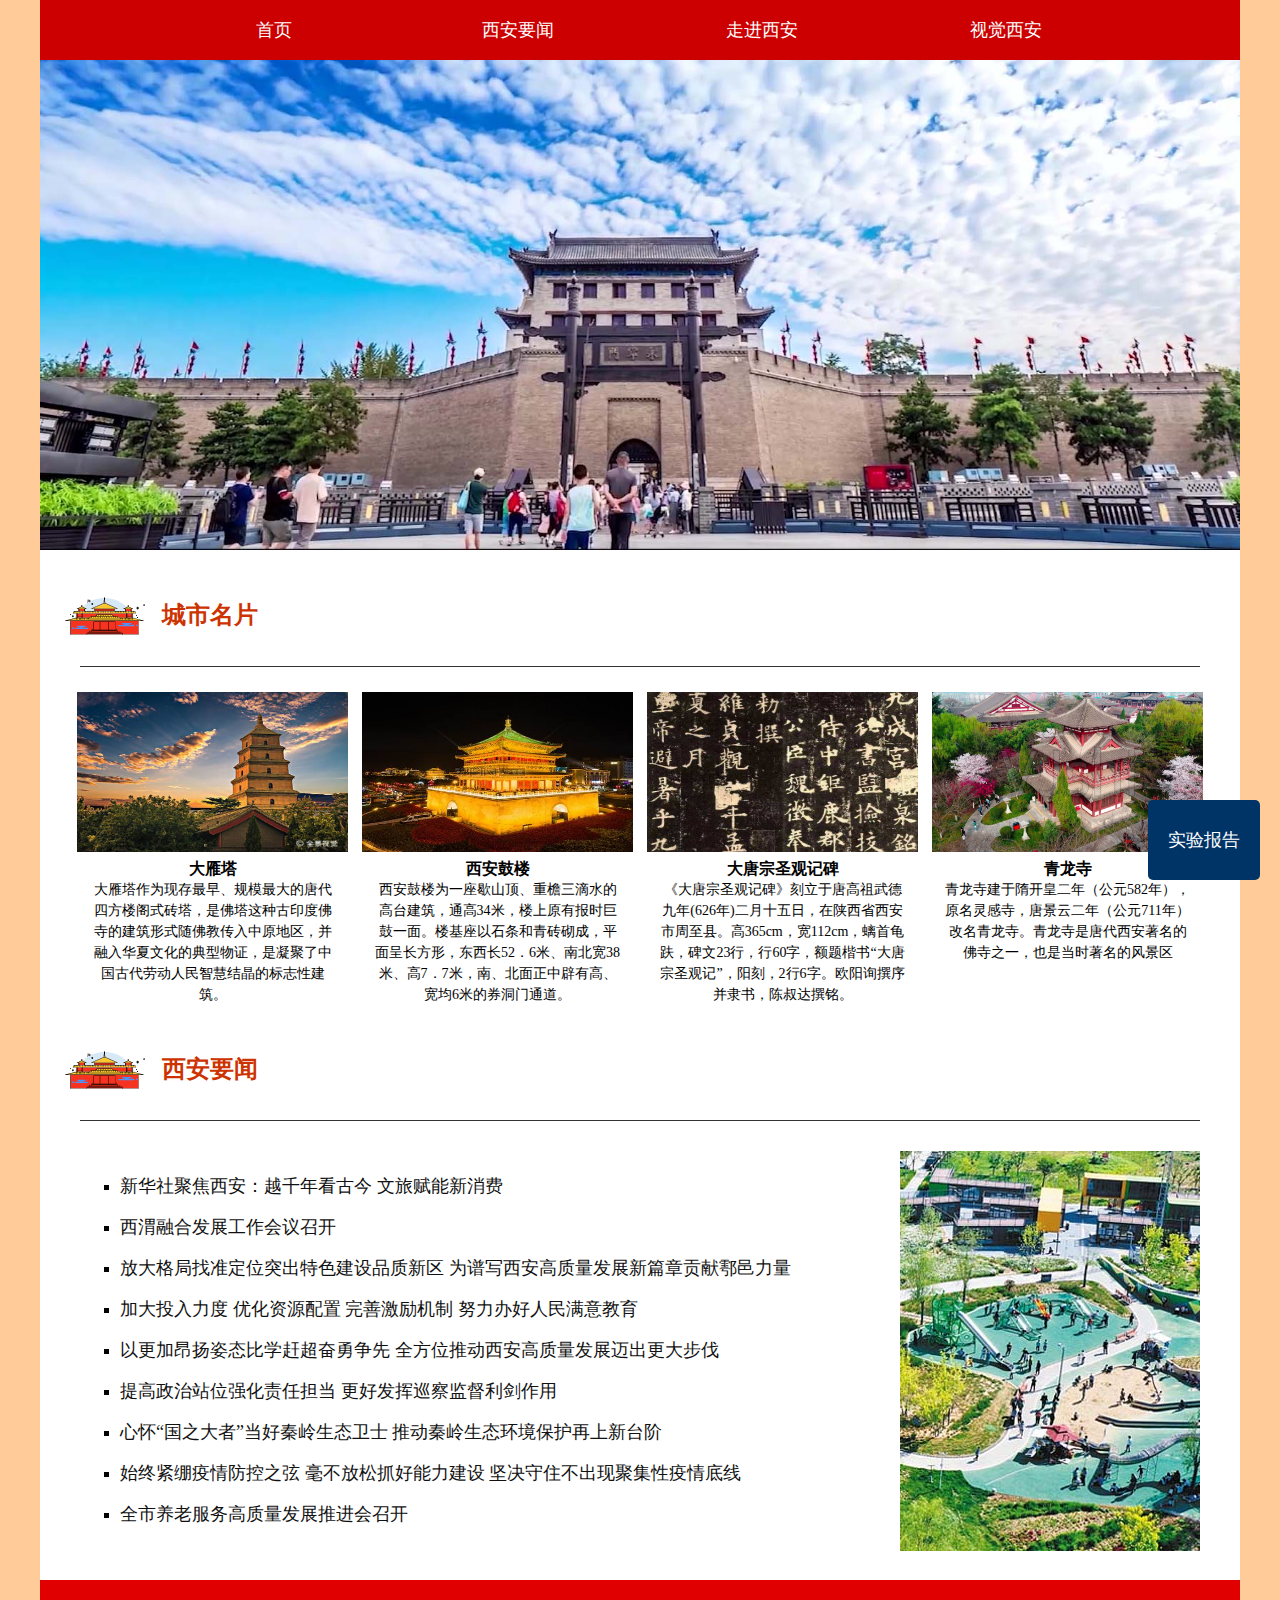
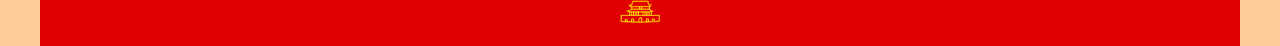
<file: index.html>
<!DOCTYPE html>
<html lang="en">
<head>
<meta charset="utf-8">
<head>
<link href="css/all.css" rel="stylesheet"  media="all" type="text/css" />
<title>西安</title>
</head>
<body>
<div class="menu">
  <ul class="center">
    <li><a href="index.html">首页</a></li>
    <li><a href="zixun.html">西安要闻</a></li>
    <li><a href="renwu.html">走进西安</a></li>
    <li><a href="dangshi.html">视觉西安</a></li>
    <li><a href="report.html" class="back-to-top">实验报告</a></li>
  </ul>
</div>
<div class="content">
   <!--顶部-->
  <div  class="banner" id="banner">
   <img src="images/x1.jpg"  alt="" width="100%">
  </div>
  <div class="bar">
    <h2>城市名片</h2>
  </div>
  <div class="list">
    <ul>
      <li class="sa"> <img src="images/c1.jpeg"  /> <h3>大雁塔</h3><p>大雁塔作为现存最早、规模最大的唐代四方楼阁式砖塔，是佛塔这种古印度佛寺的建筑形式随佛教传入中原地区，并融入华夏文化的典型物证，是凝聚了中国古代劳动人民智慧结晶的标志性建筑。</p></li>
      <li class="sa"> <img src="images/c2.jpeg"  /> <h3>西安鼓楼</h3><p>西安鼓楼为一座歇山顶、重檐三滴水的高台建筑，通高34米，楼上原有报时巨鼓一面。楼基座以石条和青砖砌成，平面呈长方形，东西长52．6米、南北宽38米、高7．7米，南、北面正中辟有高、宽均6米的券洞门通道。</p></li>
      <li class="sa"> <img src="images/c3.jpeg"  /> <h3>大唐宗圣观记碑</h3><p>《大唐宗圣观记碑》刻立于唐高祖武德九年(626年)二月十五日，在陕西省西安市周至县。高365cm，宽112cm，螭首龟趺，碑文23行，行60字，额题楷书“大唐宗圣观记”，阳刻，2行6字。欧阳询撰序并隶书，陈叔达撰铭。</p></li>
      <li class="sa"> <img src="images/c4.jpeg"  /><h3>青龙寺</h3><p>青龙寺建于隋开皇二年（公元582年），原名灵感寺，唐景云二年（公元711年）改名青龙寺。青龙寺是唐代西安著名的佛寺之一，也是当时著名的风景区</p> </li>
      
    </ul>
    <div class="clear"></div>
  </div>
  <div class="bar">
    <h2>西安要闻</h2>
  </div>
  <div class="cs">
    <div class="v">
       <img src="images/left.jpg"  alt="" width="100%">
    </div>
    <ul>
      <li><a href="info.html">新华社聚焦西安：越千年看古今 文旅赋能新消费</a></li>
      <li><a href="info.html">西渭融合发展工作会议召开</a></li>
      <li><a href="info.html">放大格局找准定位突出特色建设品质新区 为谱写西安高质量发展新篇章贡献鄠邑力量</a></li>
      <li><a href="info.html">加大投入力度 优化资源配置 完善激励机制 努力办好人民满意教育</a></li>
      <li><a href="info.html">以更加昂扬姿态比学赶超奋勇争先 全方位推动西安高质量发展迈出更大步伐</a></li>
      <li><a href="info.html">提高政治站位强化责任担当 更好发挥巡察监督利剑作用</a></li>
      <li><a href="info.html">心怀“国之大者”当好秦岭生态卫士 推动秦岭生态环境保护再上新台阶</a></li>
      <li><a href="info.html">始终紧绷疫情防控之弦 毫不放松抓好能力建设 坚决守住不出现聚集性疫情底线</a></li>
      <li><a href="info.html">全市养老服务高质量发展推进会召开</a></li>
    </ul>
  </div>
  <div class="clear"></div>
  
 
  <div class="clear"></div>
</div></div>
<div class="end">
  <p><img src="images/bot.png" width="40"> </p>
</div>
</body>
</html>
</file>
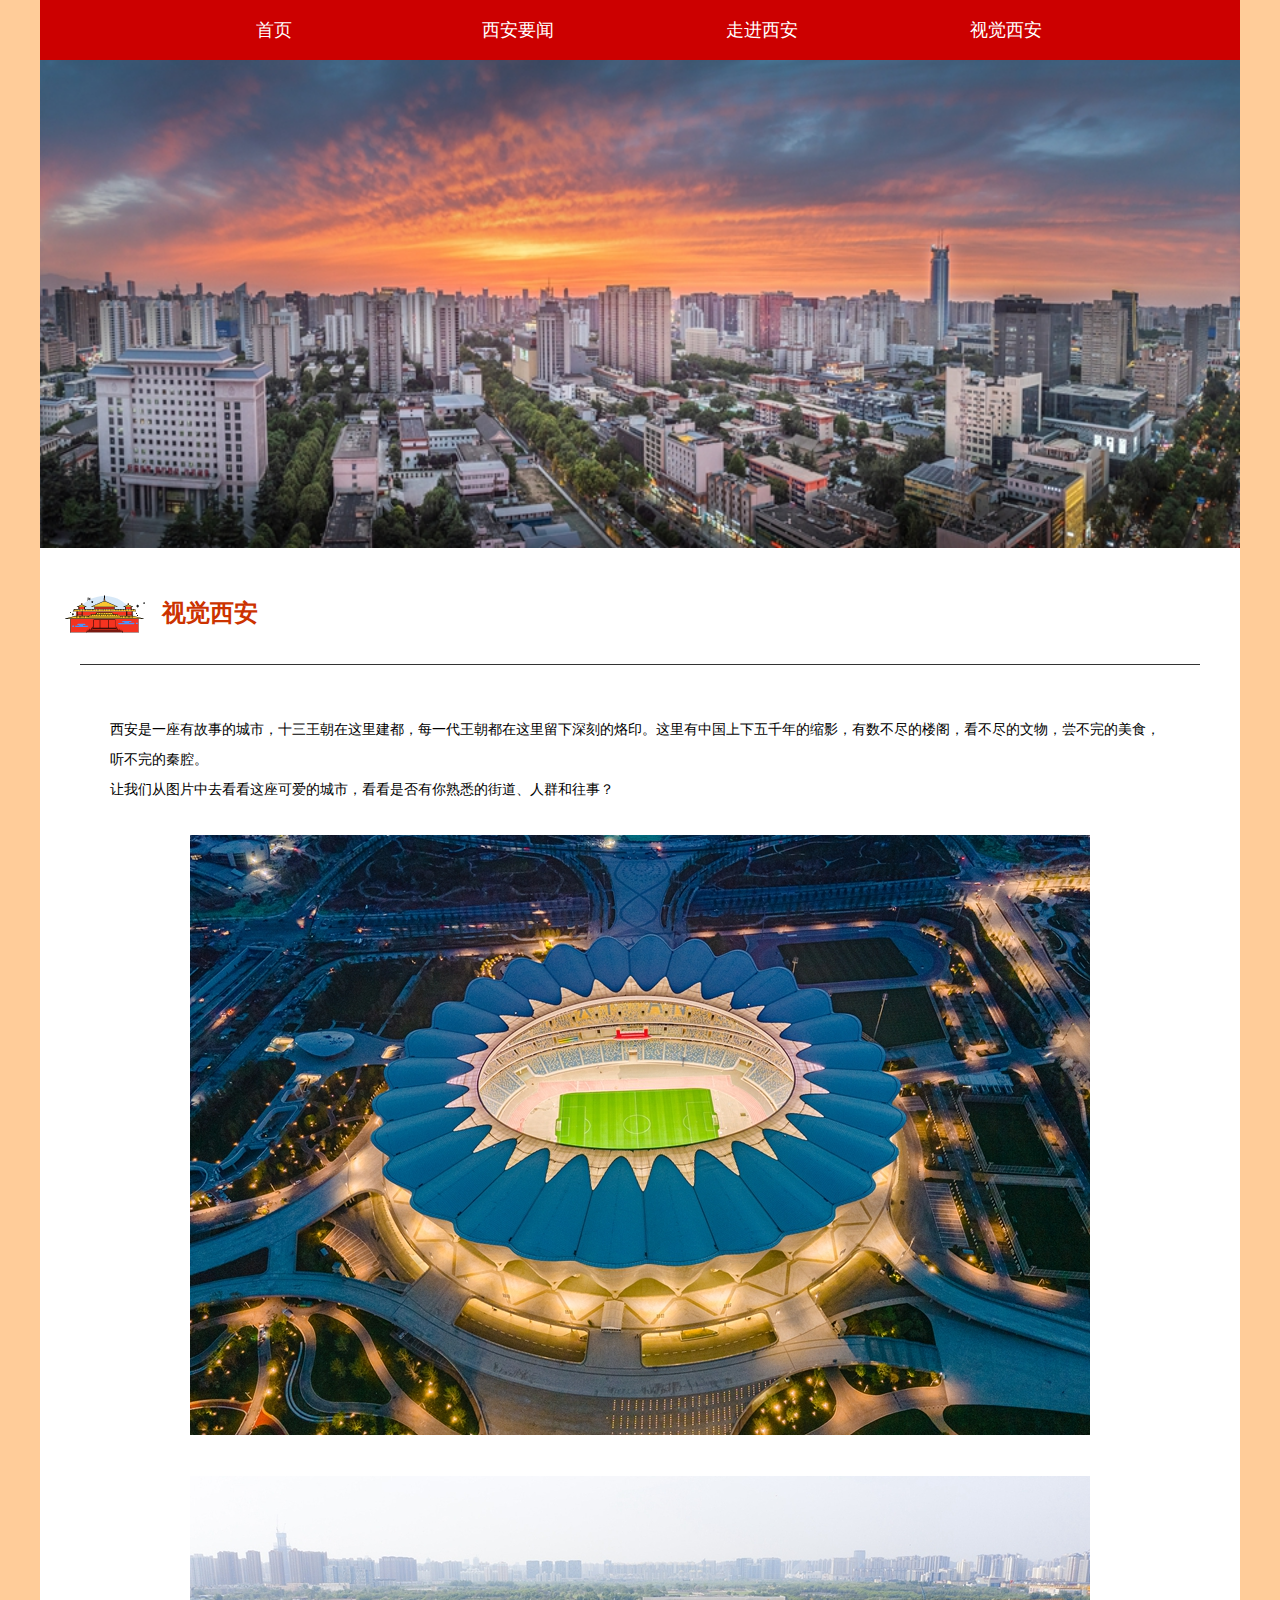
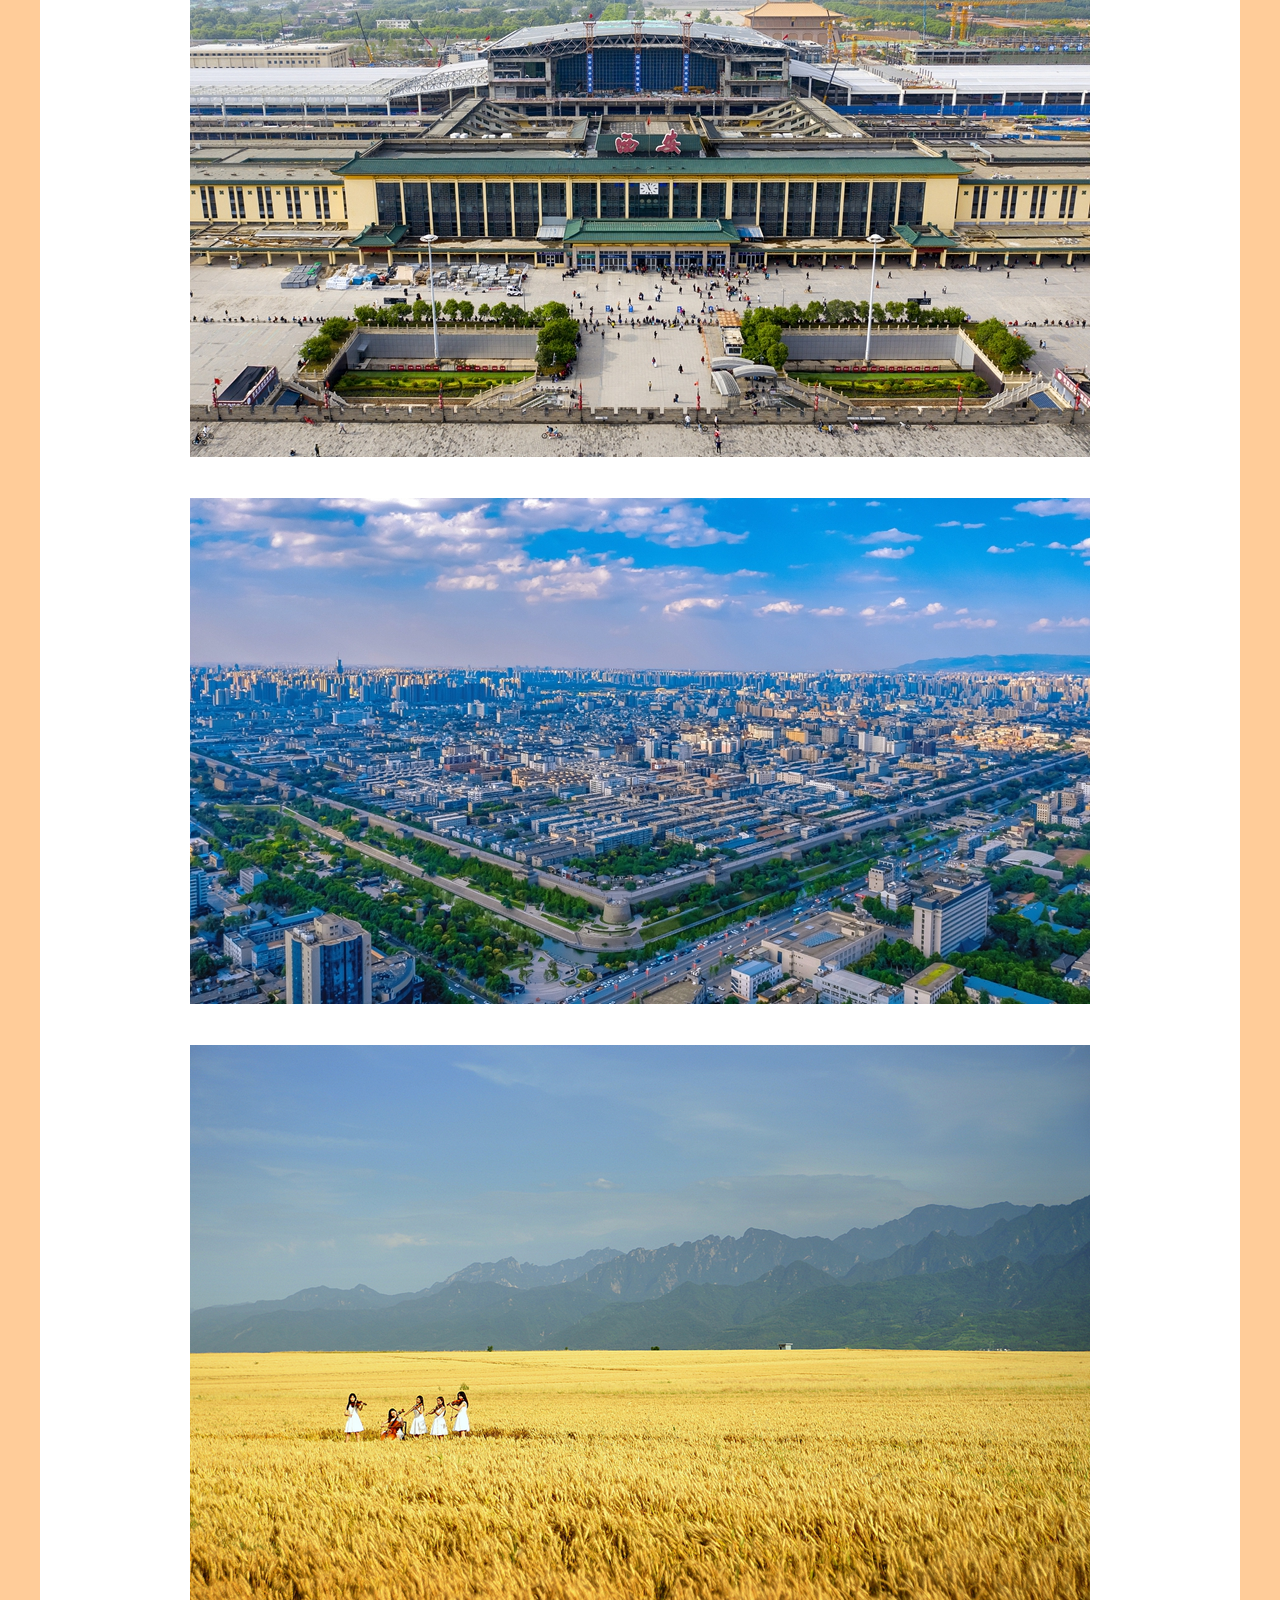
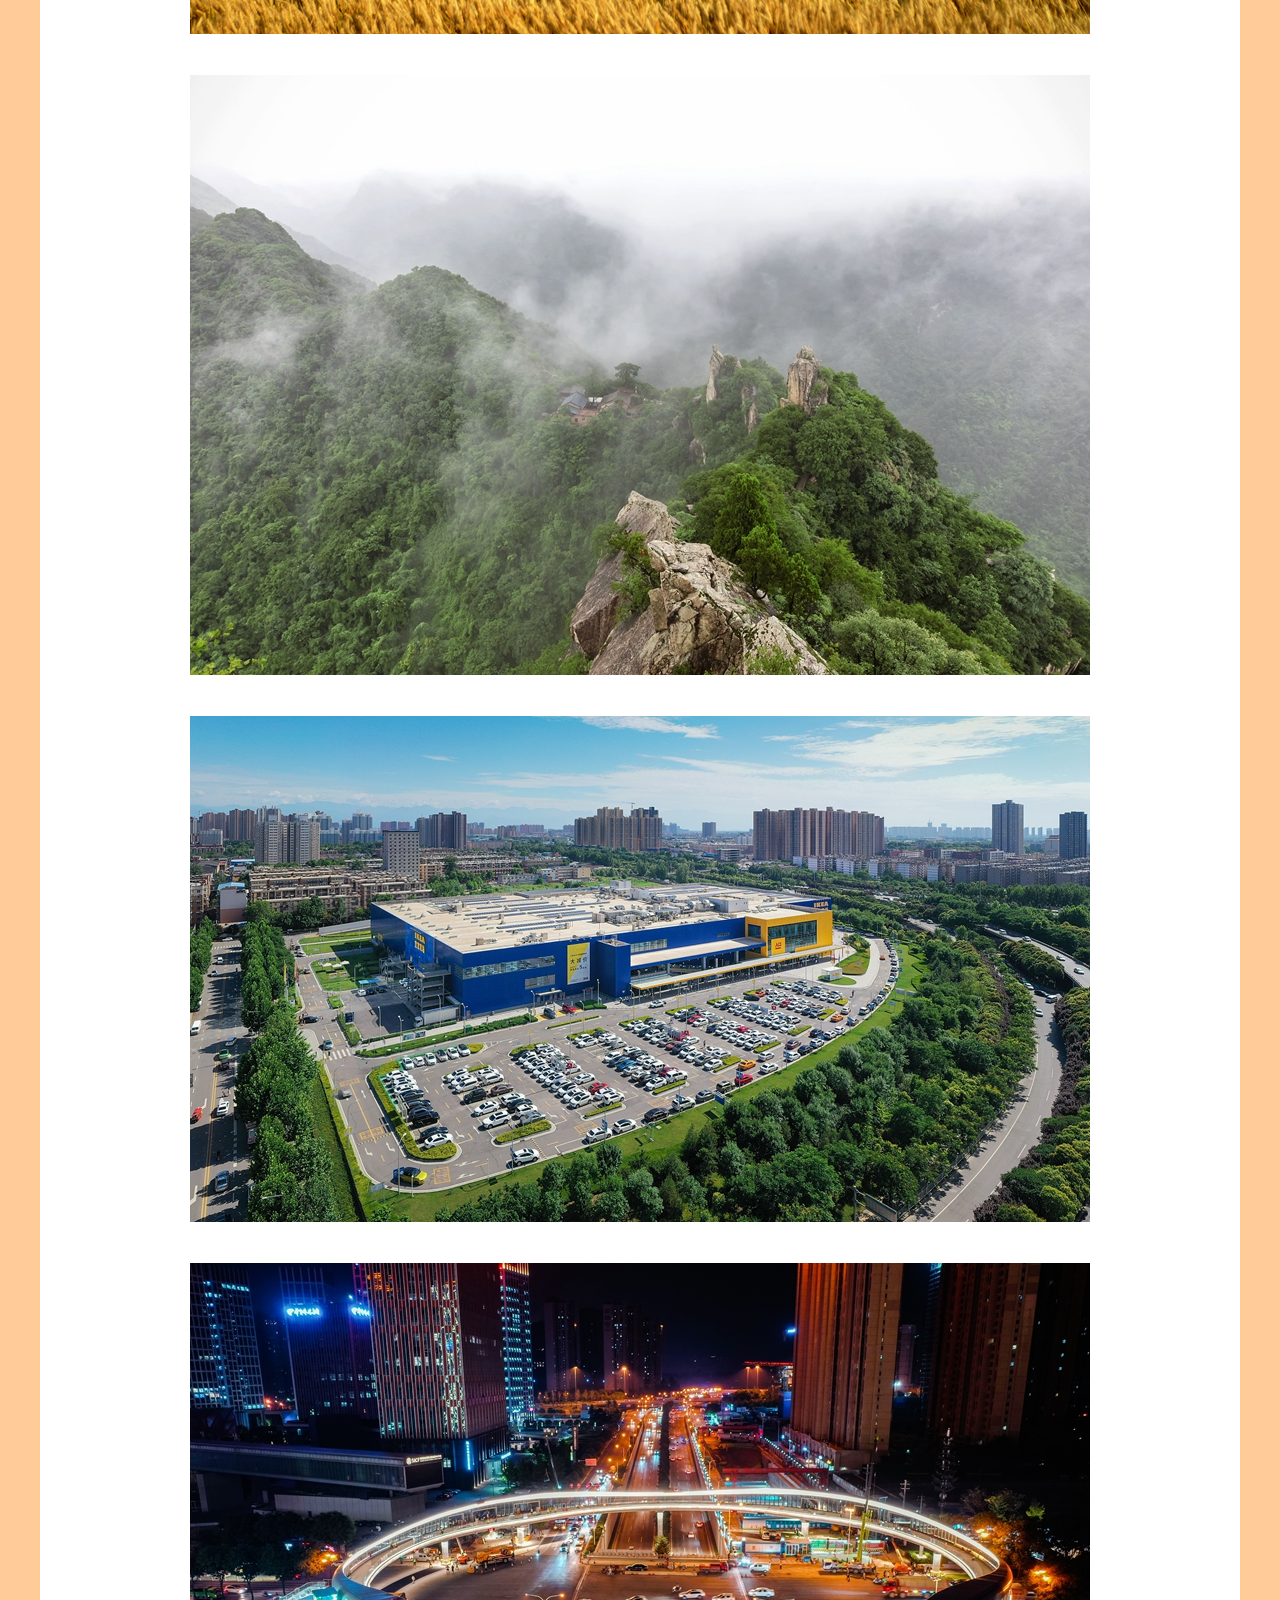
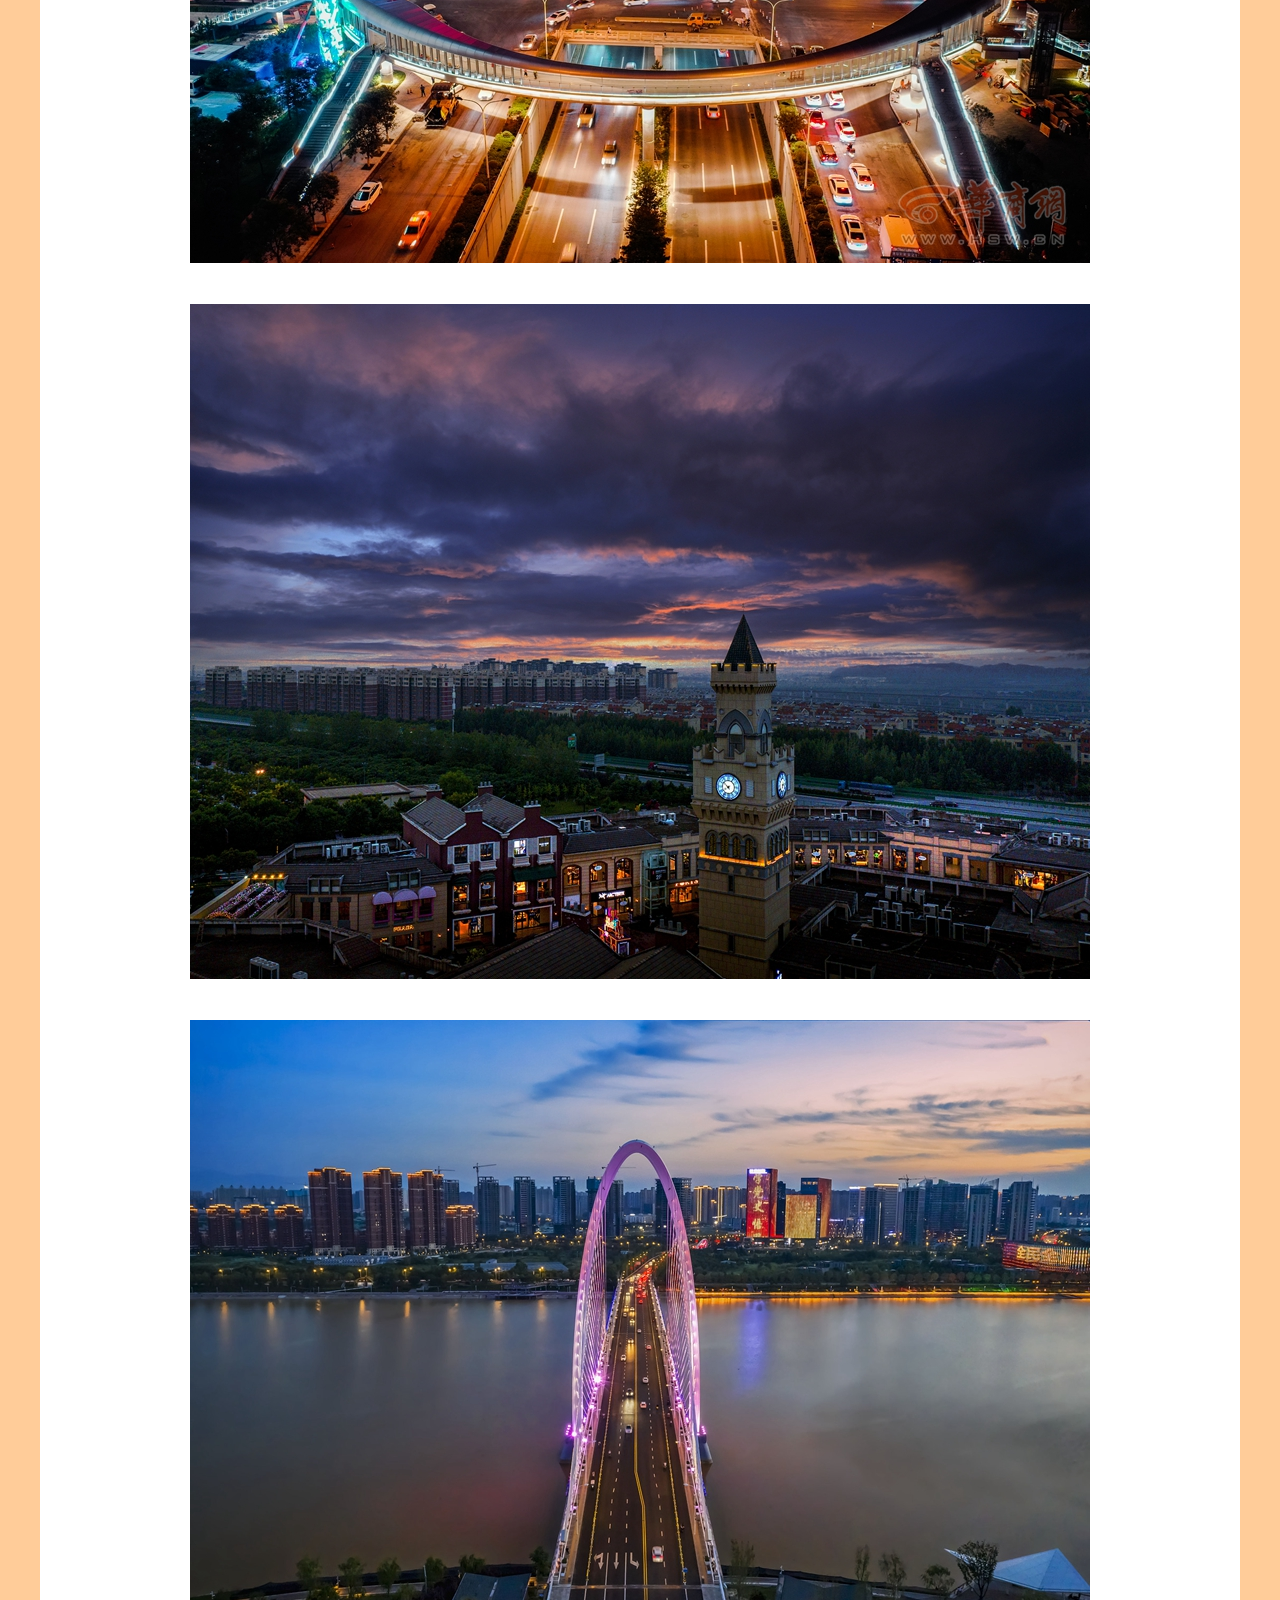
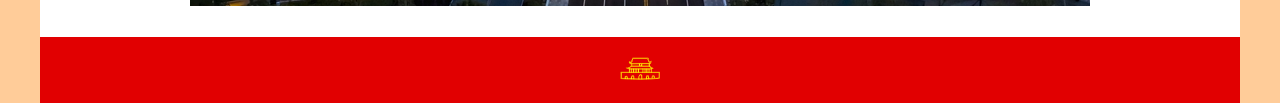
<file: dangshi.html>
<!DOCTYPE html>
<html lang="en">
<head>
<meta charset="utf-8">
<head>
<link href="css/all.css" rel="stylesheet"  media="all" type="text/css" />
<title>西安</title>
</head>
<body>
<div class="menu">
  <ul class="center">
    <li><a href="index.html">首页</a></li>
    <li><a href="zixun.html">西安要闻</a></li>
    <li><a href="renwu.html">走进西安</a></li>
    <li><a href="dangshi.html">视觉西安</a></li>

  </ul>
</div>
<div class="content">
  <div class="banner"> <img src="images/banner2.jpg" width="100%" /> </div>
  <div class="bar">
    <h2>视觉西安</h2>
  </div>
  <div class="info">
    <div class="pad">
   
      <br />
      <p>西安是一座有故事的城市，十三王朝在这里建都，每一代王朝都在这里留下深刻的烙印。这里有中国上下五千年的缩影，有数不尽的楼阁，看不尽的文物，尝不完的美食，听不完的秦腔。</p>
      <p>让我们从图片中去看看这座可爱的城市，看看是否有你熟悉的街道、人群和往事？</p>
      <p>&nbsp;</p>
      <p align="center"><img src="images/v1.jpg" /> </p>
      <p>&nbsp;</p>
      <p align="center"><img src="images/v2.jpg" /> </p>
      <p>&nbsp;</p>
      <p align="center"><img src="images/v3.jpg" /> </p>
      <p>&nbsp;</p>
      <p align="center"><img src="images/v4.png" /> </p>
      <p>&nbsp;</p>
      <p align="center"><img src="images/v5.jpg" /> </p>
      <p>&nbsp;</p>
      <p align="center"><img src="images/v6.jpg" /> </p>
      <p>&nbsp;</p>
      <p align="center"><img src="images/v7.jpg" /> </p>
	  <p>&nbsp;</p>
      <p align="center"><img src="images/v8.jpg" /> </p>
      <p>&nbsp;</p>
      <p align="center"><img src="images/v9.jpg" /> </p>
      <div class="clear"></div>
    </div>
  </div>
</div>
<div class="end">
  <p><img src="images/bot.png" width="40"> </p>
</div>
</body>
</html>
</file>
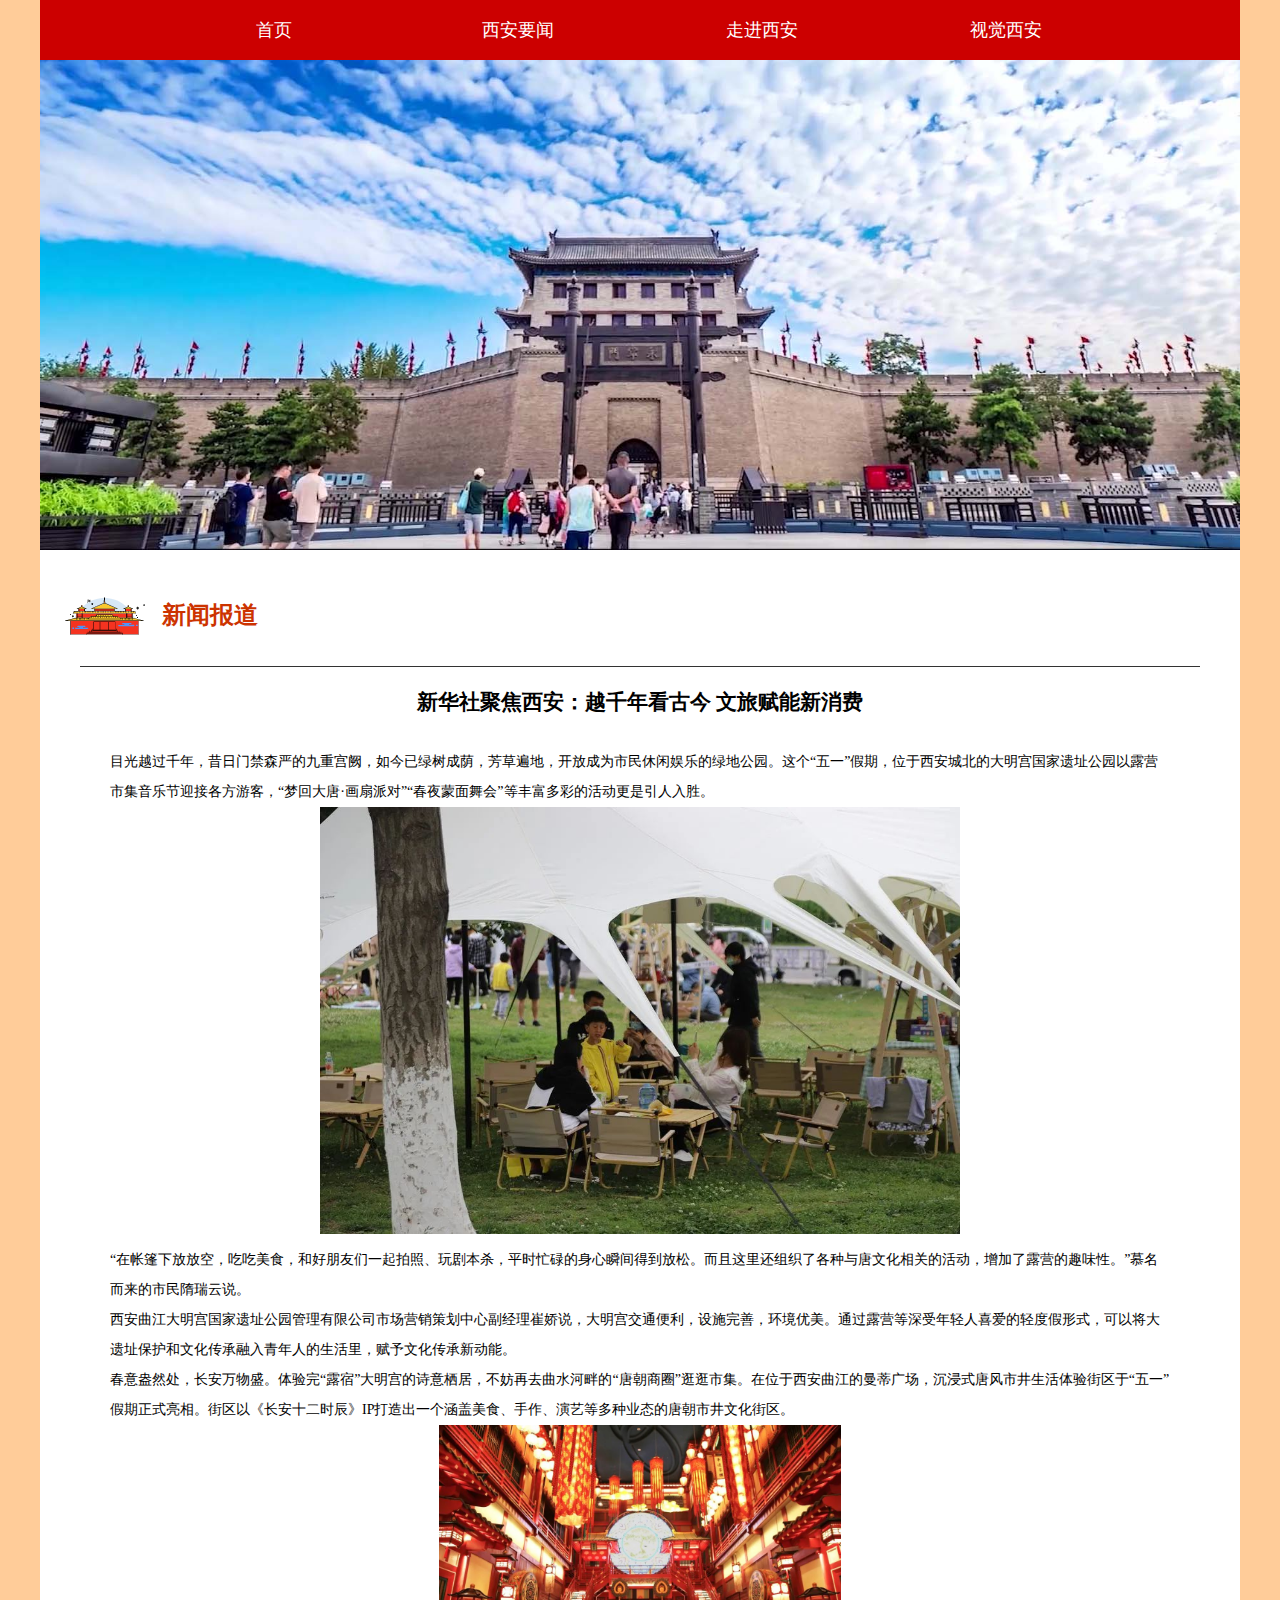
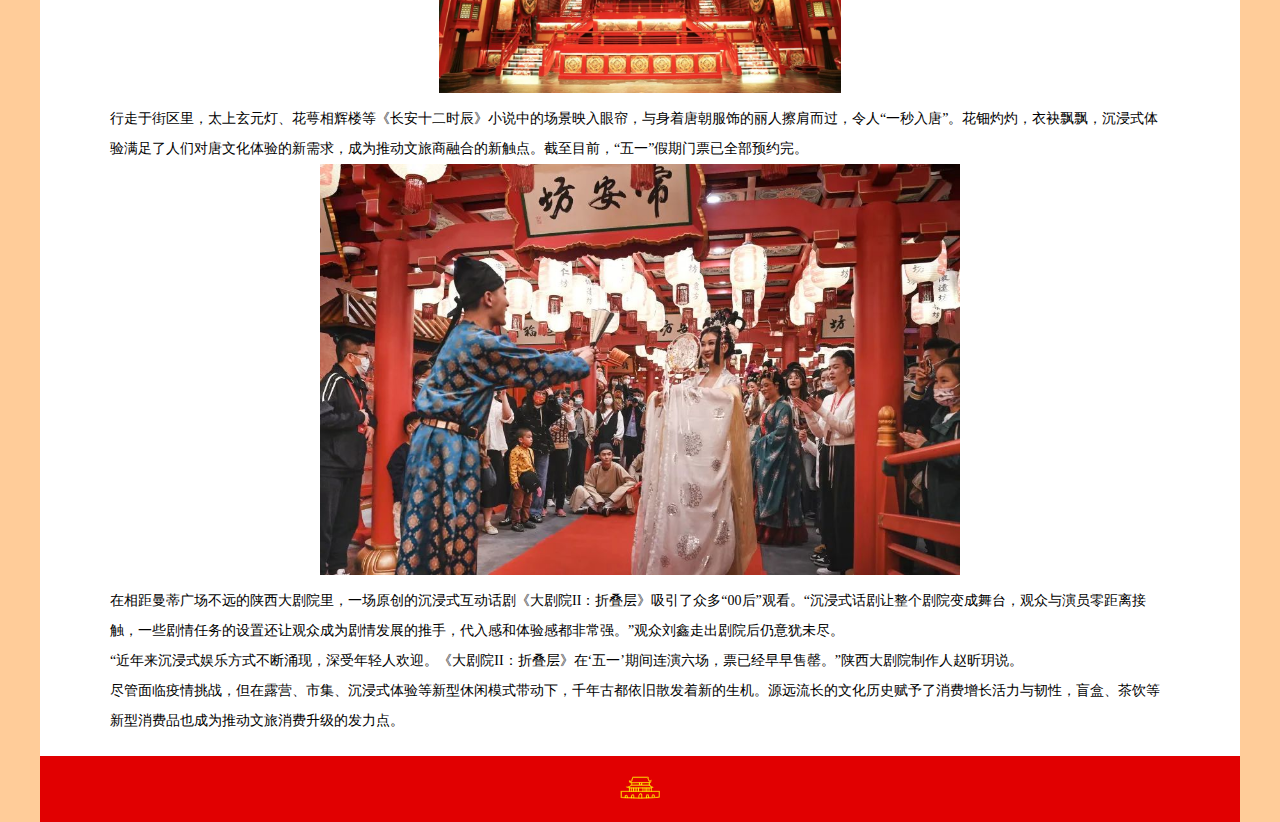
<file: info.html>
<!DOCTYPE html>
<html lang="en">
<head>
<meta charset="utf-8">
<head>
<link href="css/all.css" rel="stylesheet"  media="all" type="text/css" />
<title>西安</title>
</head>
<body>
<div class="menu">
  <ul class="center">
    <li><a href="index.html">首页</a></li>
    <li><a href="zixun.html">西安要闻</a></li>
    <li><a href="renwu.html">走进西安</a></li>
    <li><a href="dangshi.html">视觉西安</a></li>
  </ul>
</div>
<div class="content">
  <div class="banner"> <img src="images/x1.jpg" width="100%" /> </div>
  <div class="bar">
    <h2>新闻报道</h2>
  </div>
  <div class="info">
    <div class="pad">
      <h2 align="center">新华社聚焦西安：越千年看古今 文旅赋能新消费</h2>
      <br />
      <div>
        <div>
          <p>目光越过千年，昔日门禁森严的九重宫阙，如今已绿树成荫，芳草遍地，开放成为市民休闲娱乐的绿地公园。这个“五一”假期，位于西安城北的大明宫国家遗址公园以露营市集音乐节迎接各方游客，“梦回大唐·画扇派对”“春夜蒙面舞会”等丰富多彩的活动更是引人入胜。</p>
        </div>
        <div>
          <div align="center"><img src="images/a.jpg" width="640"></div>
        </div>
        <div>
          <p>“在帐篷下放放空，吃吃美食，和好朋友们一起拍照、玩剧本杀，平时忙碌的身心瞬间得到放松。而且这里还组织了各种与唐文化相关的活动，增加了露营的趣味性。”慕名而来的市民隋瑞云说。</p>
        </div>
        <div>
          <p>西安曲江大明宫国家遗址公园管理有限公司市场营销策划中心副经理崔娇说，大明宫交通便利，设施完善，环境优美。通过露营等深受年轻人喜爱的轻度假形式，可以将大遗址保护和文化传承融入青年人的生活里，赋予文化传承新动能。</p>
        </div>
        <div>
          <p>春意盎然处，长安万物盛。体验完“露宿”大明宫的诗意栖居，不妨再去曲水河畔的“唐朝商圈”逛逛市集。在位于西安曲江的曼蒂广场，沉浸式唐风市井生活体验街区于“五一”假期正式亮相。街区以《长安十二时辰》IP打造出一个涵盖美食、手作、演艺等多种业态的唐朝市井文化街区。</p>
        </div>
        <div>
          <div align="center"><img src="images/b.jpg" width="402"></div>
        </div>
        <div>
          <p>行走于街区里，太上玄元灯、花萼相辉楼等《长安十二时辰》小说中的场景映入眼帘，与身着唐朝服饰的丽人擦肩而过，令人“一秒入唐”。花钿灼灼，衣袂飘飘，沉浸式体验满足了人们对唐文化体验的新需求，成为推动文旅商融合的新触点。截至目前，“五一”假期门票已全部预约完。</p>
        </div>
        <div>
          <div align="center"><img src="images/c.jpg" width="640"></div>
        </div>
        <div>
          <p>在相距曼蒂广场不远的陕西大剧院里，一场原创的沉浸式互动话剧《大剧院II：折叠层》吸引了众多“00后”观看。“沉浸式话剧让整个剧院变成舞台，观众与演员零距离接触，一些剧情任务的设置还让观众成为剧情发展的推手，代入感和体验感都非常强。”观众刘鑫走出剧院后仍意犹未尽。</p>
        </div>
        <div>
          <p>“近年来沉浸式娱乐方式不断涌现，深受年轻人欢迎。《大剧院II：折叠层》在‘五一’期间连演六场，票已经早早售罄。”陕西大剧院制作人赵昕玥说。</p>
        </div>
        <div>
          <p>尽管面临疫情挑战，但在露营、市集、沉浸式体验等新型休闲模式带动下，千年古都依旧散发着新的生机。源远流长的文化历史赋予了消费增长活力与韧性，盲盒、茶饮等新型消费品也成为推动文旅消费升级的发力点。</p>
        </div>
      </div>
      <div class="clear"></div>
    </div>
  </div>
</div>
<div class="end">
  <p><img src="images/bot.png" width="40"> </p>
</div>
</body>
</html>
</file>
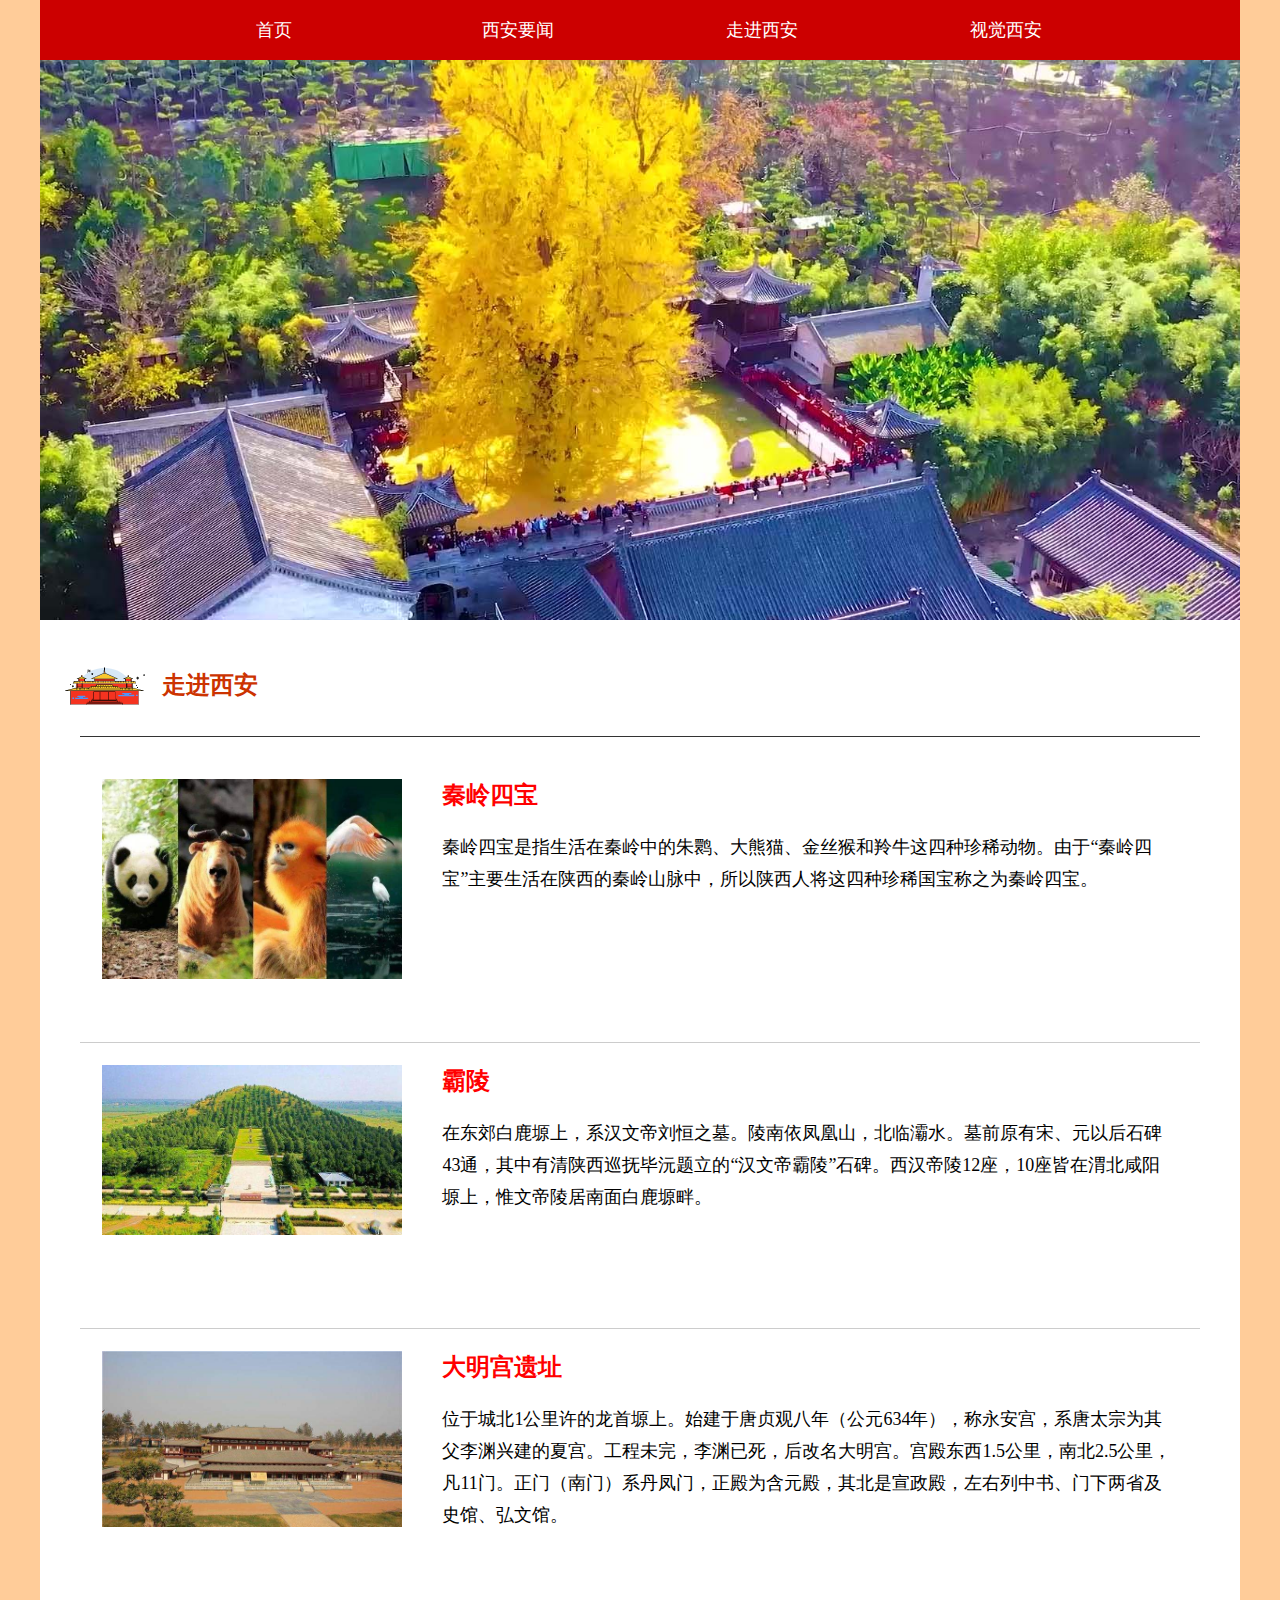
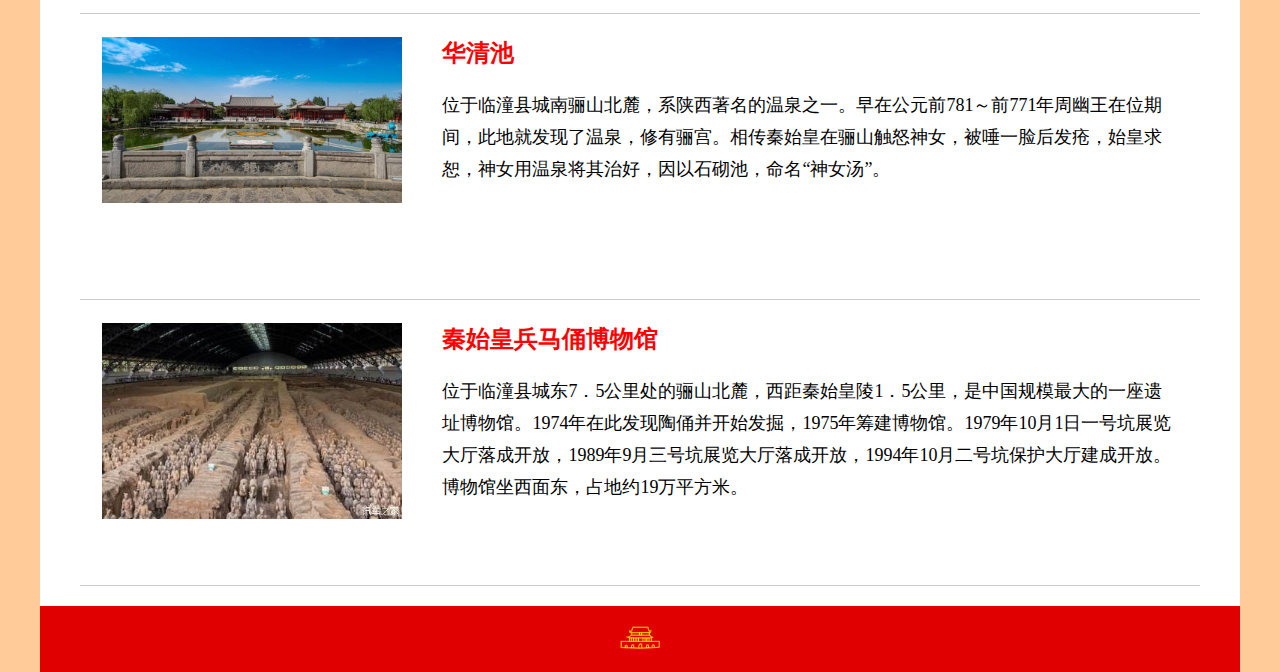
<file: renwu.html>
<!DOCTYPE html>
<html lang="en">
<head>
<meta charset="utf-8">
<head>
<link href="css/all.css" rel="stylesheet"  media="all" type="text/css" />
<title>西安</title>
</head>
<body>
<div class="menu">
  <ul class="center">
    <li><a href="index.html">首页</a></li>
    <li><a href="zixun.html">西安要闻</a></li>
    <li><a href="renwu.html">走进西安</a></li>
    <li><a href="dangshi.html">视觉西安</a></li>
  </ul>
</div>
<div class="content">
  <div class="banner"> <img src="images/banner3.jpg" width="100%" /> </div>
  <div class="bar">
    <h2>走进西安</h2>
  </div>
  <div class="main">
    <div class="index"> <img src="images/p1.jpeg" class="" width="300" /> <span>
      <h3>秦岭四宝</h3>
      <p>秦岭四宝是指生活在秦岭中的朱鹮、大熊猫、金丝猴和羚牛这四种珍稀动物。由于“秦岭四宝”主要生活在陕西的秦岭山脉中，所以陕西人将这四种珍稀国宝称之为秦岭四宝。</p>
      </span>
      <div class="clear"></div>
    </div>
    <div class="index"> <img src="images/c6.jpeg" class="" width="300" /> <span>
      <h3> 霸陵 </h3>
      <p>在东郊白鹿塬上，系汉文帝刘恒之墓。陵南依凤凰山，北临灞水。墓前原有宋、元以后石碑43通，其中有清陕西巡抚毕沅题立的“汉文帝霸陵”石碑。西汉帝陵12座，10座皆在渭北咸阳塬上，惟文帝陵居南面白鹿塬畔。</p>
      </span>
      <div class="clear"></div>
    </div>
    <div class="index"> <img src="images/c7.jpeg" class="" width="300" /> <span>
      <h3> 大明宫遗址 </h3>
      <p>位于城北1公里许的龙首塬上。始建于唐贞观八年（公元634年），称永安宫，系唐太宗为其父李渊兴建的夏宫。工程未完，李渊已死，后改名大明宫。宫殿东西1.5公里，南北2.5公里，凡11门。正门（南门）系丹凤门，正殿为含元殿，其北是宣政殿，左右列中书、门下两省及史馆、弘文馆。</p>
      </span>
      <div class="clear"></div>
    </div>
    <div class="index"> <img src="images/c8.jpeg" class="" width="300" /> <span>
      <h3> 华清池 </h3>
      <p>位于临潼县城南骊山北麓，系陕西著名的温泉之一。早在公元前781～前771年周幽王在位期间，此地就发现了温泉，修有骊宫。相传秦始皇在骊山触怒神女，被唾一脸后发疮，始皇求恕，神女用温泉将其治好，因以石砌池，命名“神女汤”。</p>
      </span>
      <div class="clear"></div>
    </div>
    <div class="index"> <img src="images/c9.jpeg" class="" width="300" /> <span>
      <h3> 秦始皇兵马俑博物馆 </h3>
      <p>位于临潼县城东7．5公里处的骊山北麓，西距秦始皇陵1．5公里，是中国规模最大的一座遗址博物馆。1974年在此发现陶俑并开始发掘，1975年筹建博物馆。1979年10月1日一号坑展览大厅落成开放，1989年9月三号坑展览大厅落成开放，1994年10月二号坑保护大厅建成开放。博物馆坐西面东，占地约19万平方米。</p>
      </span>
      <div class="clear"></div>
    </div>
   
    <div class="clear"></div>
  </div>
  <div class="clear"></div>
</div>
<div class="end">
  <p><img src="images/bot.png" width="40"> </p>
</div>
</body>
</html>
</file>
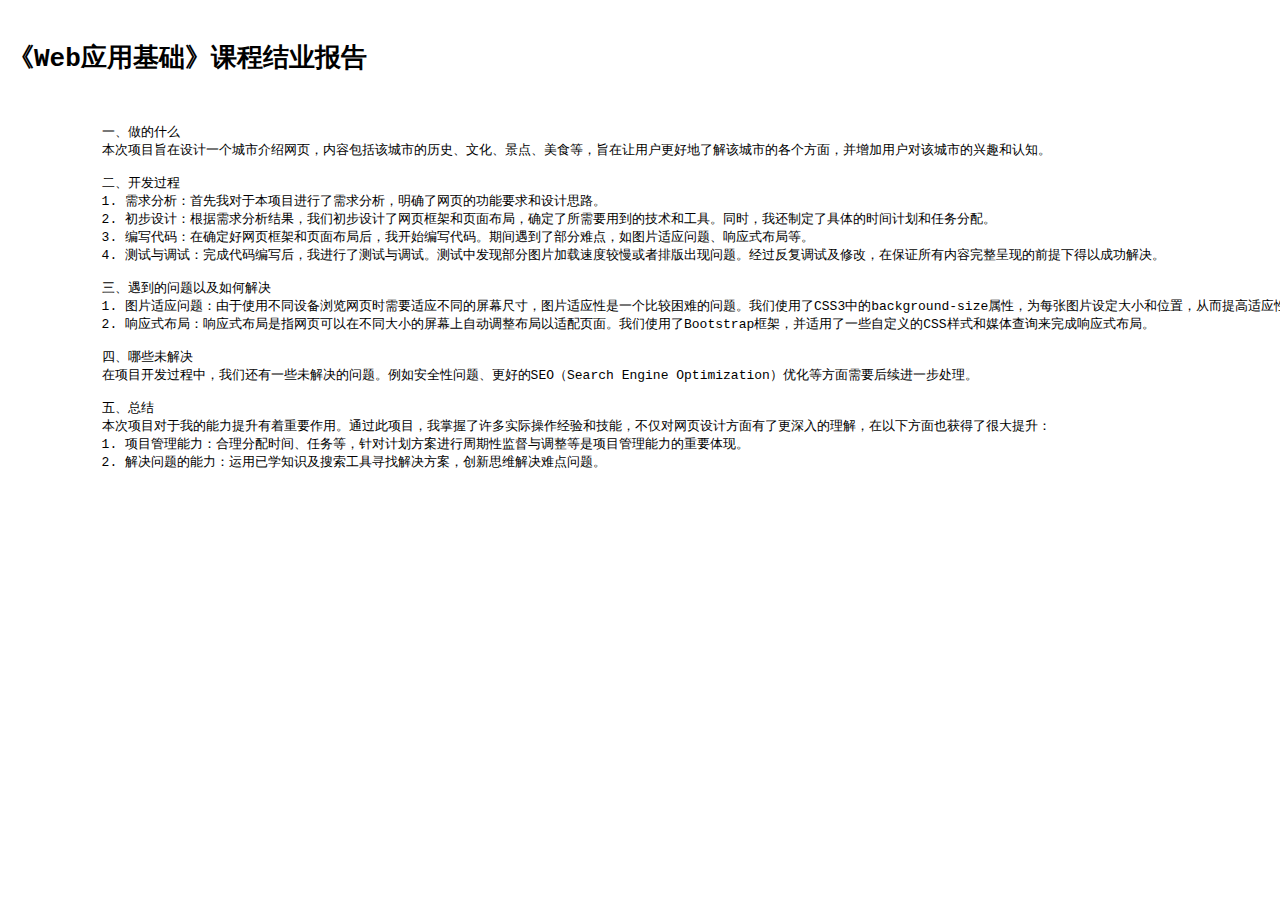
<file: report.html>
<html>
    <head>
        <title>实验报告</title>
    </head>
    <body>
        <pre> <h1>《Web应用基础》课程结业报告</h1>

            一、做的什么
            本次项目旨在设计一个城市介绍网页，内容包括该城市的历史、文化、景点、美食等，旨在让用户更好地了解该城市的各个方面，并增加用户对该城市的兴趣和认知。
            
            二、开发过程
            1. 需求分析：首先我对于本项目进行了需求分析，明确了网页的功能要求和设计思路。
            2. 初步设计：根据需求分析结果，我们初步设计了网页框架和页面布局，确定了所需要用到的技术和工具。同时，我还制定了具体的时间计划和任务分配。
            3. 编写代码：在确定好网页框架和页面布局后，我开始编写代码。期间遇到了部分难点，如图片适应问题、响应式布局等。
            4. 测试与调试：完成代码编写后，我进行了测试与调试。测试中发现部分图片加载速度较慢或者排版出现问题。经过反复调试及修改，在保证所有内容完整呈现的前提下得以成功解决。
            
            三、遇到的问题以及如何解决
            1. 图片适应问题：由于使用不同设备浏览网页时需要适应不同的屏幕尺寸，图片适应性是一个比较困难的问题。我们使用了CSS3中的background-size属性，为每张图片设定大小和位置，从而提高适应性。
            2. 响应式布局：响应式布局是指网页可以在不同大小的屏幕上自动调整布局以适配页面。我们使用了Bootstrap框架，并适用了一些自定义的CSS样式和媒体查询来完成响应式布局。
            
            四、哪些未解决
            在项目开发过程中，我们还有一些未解决的问题。例如安全性问题、更好的SEO（Search Engine Optimization）优化等方面需要后续进一步处理。
            
            五、总结
            本次项目对于我的能力提升有着重要作用。通过此项目，我掌握了许多实际操作经验和技能，不仅对网页设计方面有了更深入的理解，在以下方面也获得了很大提升：
            1. 项目管理能力：合理分配时间、任务等，针对计划方案进行周期性监督与调整等是项目管理能力的重要体现。
            2. 解决问题的能力：运用已学知识及搜索工具寻找解决方案，创新思维解决难点问题。
            </pre>
    </body>
</html>
</file>
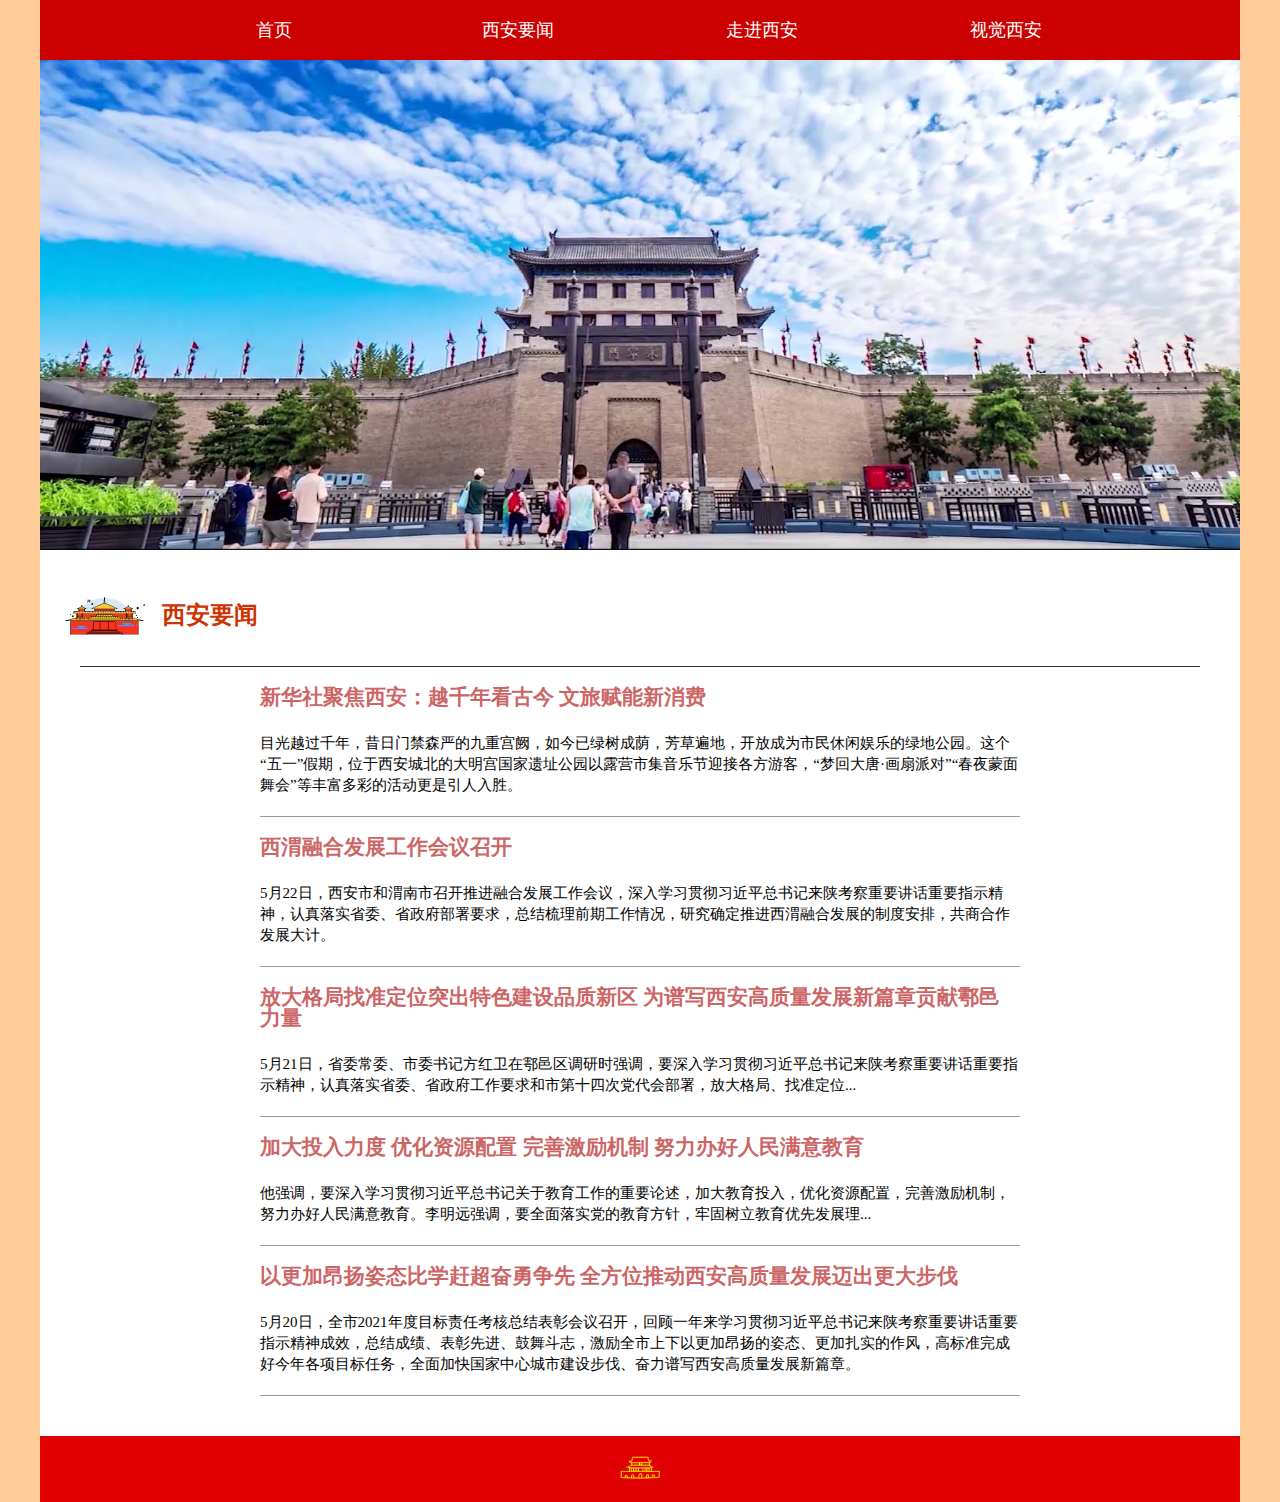
<file: zixun.html>
<!DOCTYPE html>
<html lang="en">
<head>
<meta charset="utf-8">
<head>
<link href="css/all.css" rel="stylesheet"  media="all" type="text/css" />
<title>西安</title>
</head>
<body>
<div class="menu">
  <ul class="center">
    <li><a href="index.html">首页</a></li>
    <li><a href="zixun.html">西安要闻</a></li>
    <li><a href="renwu.html">走进西安</a></li>
    <li><a href="dangshi.html">视觉西安</a></li>
  </ul>
</div>
<div class="content">
  <div class="banner"> <img src="images/x1.jpg" width="100%" /> </div>
  <div class="bar">
    <h2>西安要闻</h2>
  </div>
  <div class="news">
    <div class="pad">
      <ul>
        <a href="info.html">
        <li>
          <h2>新华社聚焦西安：越千年看古今 文旅赋能新消费</h2>
          <p>目光越过千年，昔日门禁森严的九重宫阙，如今已绿树成荫，芳草遍地，开放成为市民休闲娱乐的绿地公园。这个“五一”假期，位于西安城北的大明宫国家遗址公园以露营市集音乐节迎接各方游客，“梦回大唐·画扇派对”“春夜蒙面舞会”等丰富多彩的活动更是引人入胜。</p>
        </li>
        </a> <a href="info.html">
        <li>
          <h2>西渭融合发展工作会议召开</h2>
          <p>5月22日，西安市和渭南市召开推进融合发展工作会议，深入学习贯彻习近平总书记来陕考察重要讲话重要指示精神，认真落实省委、省政府部署要求，总结梳理前期工作情况，研究确定推进西渭融合发展的制度安排，共商合作发展大计。</p>
        </li>
        </a> <a href="info.html">
        <li>
          <h2>放大格局找准定位突出特色建设品质新区 为谱写西安高质量发展新篇章贡献鄠邑力量</h2>
          <p>5月21日，省委常委、市委书记方红卫在鄠邑区调研时强调，要深入学习贯彻习近平总书记来陕考察重要讲话重要指示精神，认真落实省委、省政府工作要求和市第十四次党代会部署，放大格局、找准定位...</p>
        </li>
        </a> <a href="info.html">
        <li>
          <h2>加大投入力度 优化资源配置 完善激励机制 努力办好人民满意教育</h2>
          <p>他强调，要深入学习贯彻习近平总书记关于教育工作的重要论述，加大教育投入，优化资源配置，完善激励机制，努力办好人民满意教育。李明远强调，要全面落实党的教育方针，牢固树立教育优先发展理...</p>
        </li>
        </a> <a href="info.html">
        <li>
          <h2>以更加昂扬姿态比学赶超奋勇争先 全方位推动西安高质量发展迈出更大步伐</h2>
          <p>5月20日，全市2021年度目标责任考核总结表彰会议召开，回顾一年来学习贯彻习近平总书记来陕考察重要讲话重要指示精神成效，总结成绩、表彰先进、鼓舞斗志，激励全市上下以更加昂扬的姿态、更加扎实的作风，高标准完成好今年各项目标任务，全面加快国家中心城市建设步伐、奋力谱写西安高质量发展新篇章。</p>
        </li>
        </a>
      </ul>
      <div class="clear"></div>
    </div>
  </div>
</div>
<div class="end">
  <p><img src="images/bot.png" width="40"> </p>
</div>
</body>
</html>
</file>
<file: css/all.css>
@charset "utf-8";
/* CSS Document */
ul,li,h1,h2,h3,p {
	padding: 0;
	margin: 0;
	list-style: none
}

a {
	text-decoration: none;
	color: #000
}

html {
	background: #FFCC99
}

body {
	width: 1200px;
	margin: 0px auto;
	line-height: 21px;
	background:#fff;
	
}

.clear {
	clear: both
}

.menu li {
	list-style: none
}

.logo {
	font-size: 36px;
	font-weight: bold;
	color: #fff;
}

.banner {
	position: relative
}

.menu {
	background:#CC0000;
	clear: both;
	text-align:center;
	height: 60px;
	width: 100%;
}

.menu li a {
	color: #fff;
	display: block
}

.menu li {
	text-align: center;
	display: inline-block;
	line-height: 60px;

	width: 20%;
	text-align: center;
	font-size: 18px;
}

.menu li:hover {
	background: #FF6666
}

.content {
	font-size: 14px;
	width: 100%
}

.index {
	font-size: 18px;
	line-height: 32px;
	height: 240px;
	float: left;
	width: 96%;
	padding: 2%
}

.mr {
	background: #d06855;
	display: inline-block;
	padding: 10px 30px;
	color: #fff;
	margin-top: 20px;
}

.list li {
	width: 25%;
	float: left;
	margin: 5px 0;
	text-align: center
}

.list ul {
	padding: 20px 30px
}

.list li img {
	width: 95%;
	height:160px;
	display: inline-block
}

.end {
	clear: both;
	background: #e10001;
	color: #fff;
	padding: 20px 0;
	font-size: 24px;
	text-align: center;
}

.pad {
	padding: 20px 70px;
	display: block
}

.main {
	margin: 20px 40px
}

.cs {
	margin: 30px 40px;
	font-size: 16px;
	line-height: 30px
}

.index img {
	margin-right: 50px
}

.index  h3 {
	color:red;
	font-size: 24px;
	margin-bottom: 20px
}
.index{ border-bottom:#ccc solid 1px;}
.index .fr {
	margin-right: 0;
	margin-left: 20px
}
.index  img{ float:left; margin-right:40px}
.cs {
	position: relative
}

.cs .v {
	position: absolute; right:0; top:0
}

.cs ul {

	margin-left: 0px;
	padding: 15px 0;
}

.cs ul li {
	margin-left: 40px;
	line-height: 40px;
	list-style:square
}
.list li p{
margin:0 20px
}
.cs ul li a {
	color: #111;
	font-size: 18px;
}

.fl {
	float: left
}

.fr {
	float: right
}

.forma {
	display: block;
	width: 600px;
	margin: 50px auto;
	font-size: 18px;
	padding: 0 0px;
	padding-bottom: 0px;
}

.forma .input {
	margin-top: 20px;
}

.es {
	padding: 25px;
	height: 50px;
	vertical-align: middle;
	width: 30px
}

.forma .input span {
	vertical-align: top;
	font-size: 20px;
	margin-right: 20px;
	display: inline-block;
	text-align: left;
	height: 50px;
	line-height: 50px;
	display: block;
}

.forma .input .phone {
	width: 100%;
	font-size: 18px;
	height: 50px;
	line-height: 50px;
	background: #eee;
	text-indent: 20px;
	padding: 0 0px;
}

.btn {
	background: #2f4869;
	color: #fff;
	width: 100%;
	line-height: 50px;
	font-size: 18px;
	border: none;
	margin-top: 30px;
}

.banner {
	position: relative;
	clear: both
}

.bar {
	
	height: 80px;
	margin: 20px 40px;
	line-height: 20px;
	padding: 5px;
	margin-bottom: 0; border-bottom:#333 solid 1px;
}

.bar h2 {
	background: url(../images/bar.png) no-repeat;
	width: 290px;
	height: 70px;
	position: relative;
	top: 0px;
	left: -20px;
	color:#CC3300;
	line-height: 68px;
	text-align: center;
	font-size: 24px;
}

.info {
	line-height: 30px
}

.news {
	width: 900px;
	margin: 0 auto
}

.news h2 {
	font-weight: normal;
	color:#CC6666;
	padding-bottom: 5px;
	font-weight:bold;
}

.news p {
	font-size: 15px;
	padding: 20px 0;
	border-bottom: #999 solid 1px;
	margin-bottom: 20px;
}
.back-to-top {
    position: fixed;
    bottom: 20px;
    right: 20px;
    z-index: 9999;
    text-decoration: none;
    color: #ffffff;
    background-color: #003366;
    padding: 10px 20px;
    border-radius: 5px;
  }
</file>
